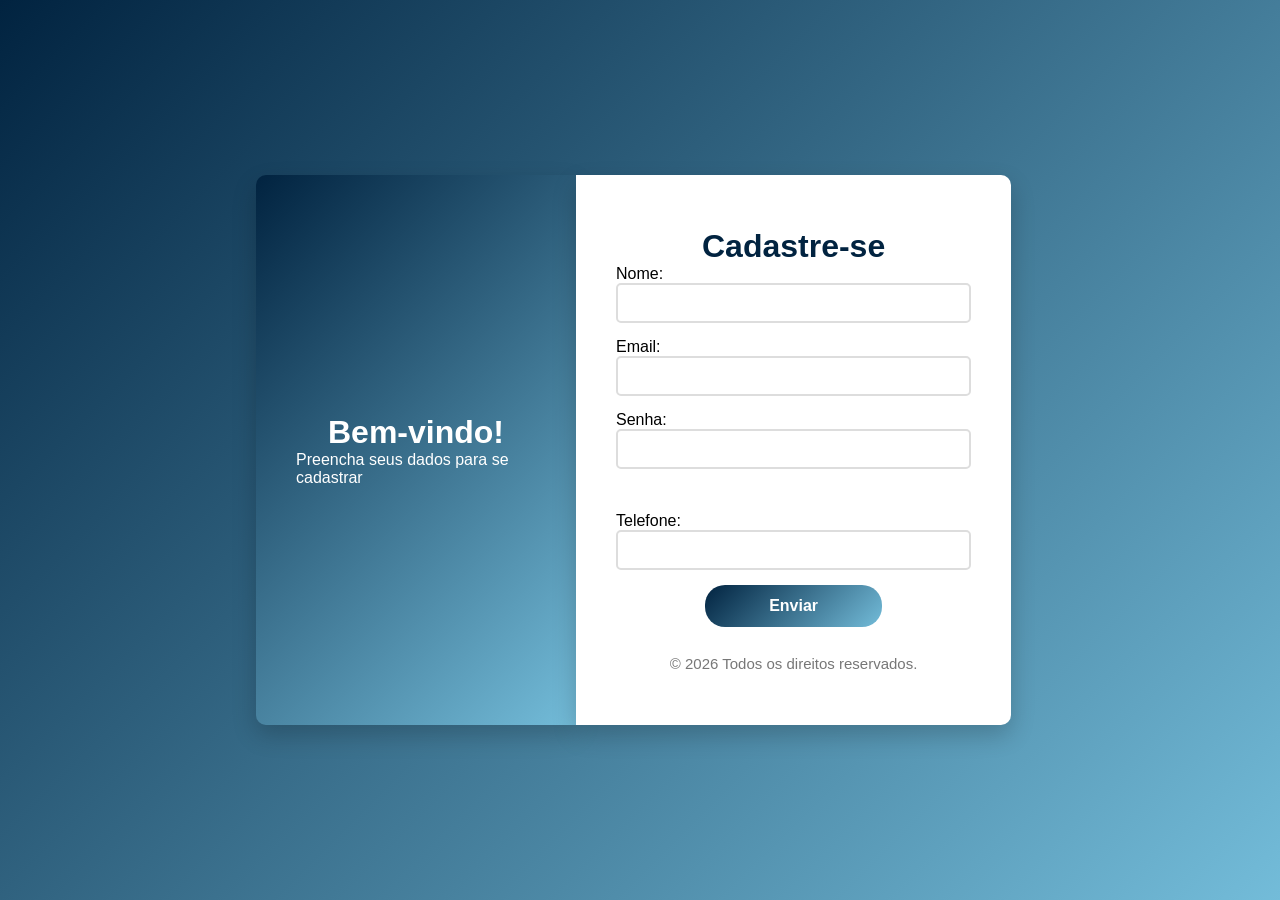
<file: index.html>
<!DOCTYPE html>
<html lang="pt-br">
<head>
    <meta charset="UTF-8">
    <meta name="viewport" content="width=device-width, initial-scale=1.0">
    <link rel="stylesheet" href="style.css">
    <script src="script.js"></script>
    <title>Cadastro</title>
</head>
<body>
    <div class="login-container">

      <div class="container-esquerdo">
        <h1>Bem-vindo!</h1>
        <p>Preencha seus dados para se cadastrar</p>
      </div>

      <div class="container-direito">
         <h1>Cadastre-se</h1>
        <form class="form-group">

          <label for="nome">Nome:</label>
          <input type="text" id="nome" name="nome">
          <br>

          <label for="email">Email:</label>
          <input type="email" id="email" name="email">
          <br>

          <label for="senha">Senha:</label>
          <input type="password" id="senha" name="senha">
          <br>

          <label for="telefone">Telefone:</label>
          <input type="tel" id="telefone" name="telefone">
          <br>

        <button class="btn-login" type="submit" value="botao">Enviar</button>
        </form>
        <footer class="login-footer">
          <p>&copy; 2026 Todos os direitos reservados.</p>
        </footer>
     </div>

  </div>

</body>

</html>
</file>
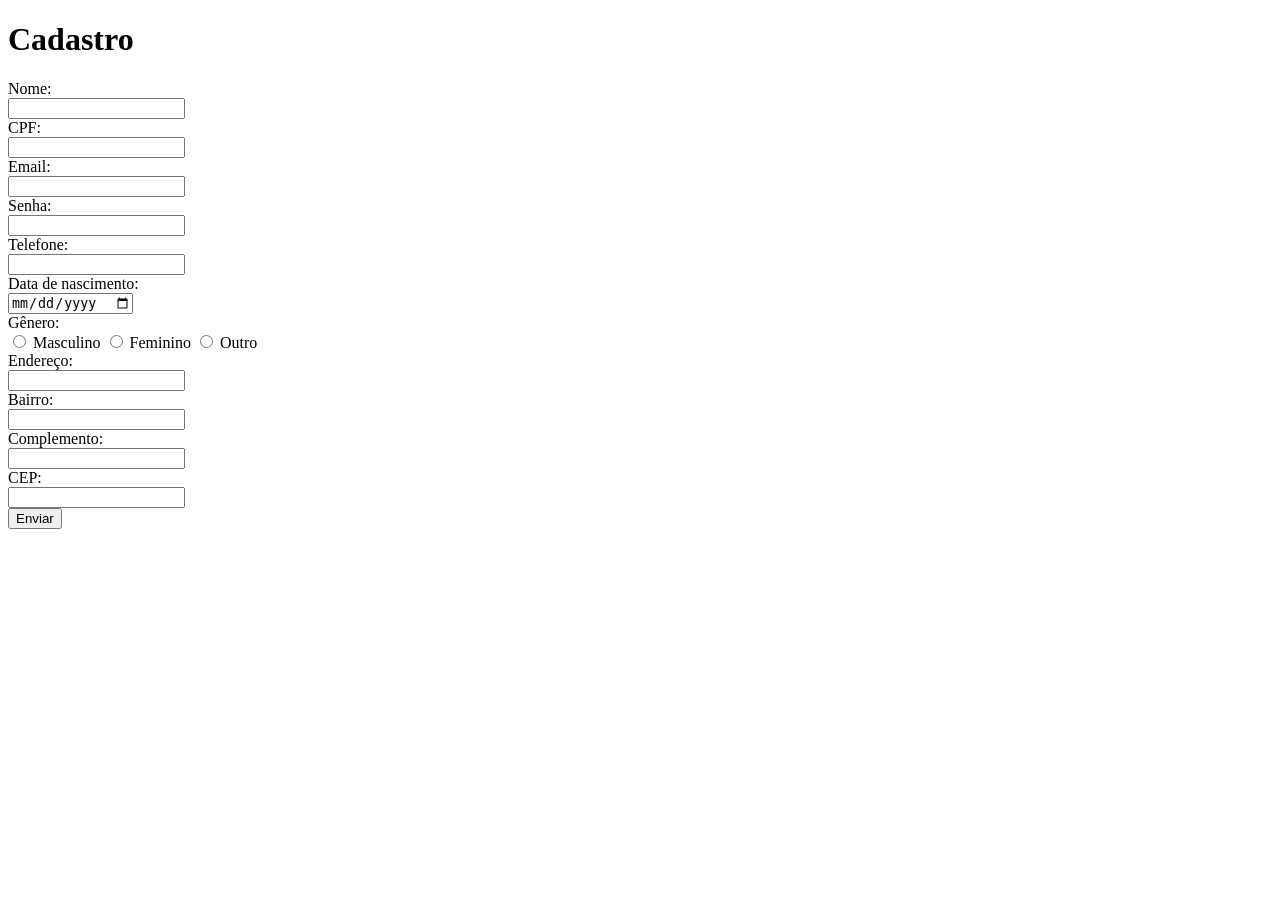
<file: form.html>
<!DOCTYPE html>
<html lang="pt-br">
<head>
    <meta charset="UTF-8">
    <meta name="viewport" content="width=device-width, initial-scale=1.0">
    <title>Cadastro</title>
</head>
<body>
    <div id="form">
      <form>
        <h1>Cadastro</h1>
        Nome:<br>
        <input type="text" name="nome">
        <br>
        CPF:<br>
        <input type="text" name="cpf">
        <br>
        Email:<br>
        <input type="email" name="email">
        <br>
        Senha:<br>
        <input type="password" name="password" >
        <br>
        Telefone:<br>
        <input type="tel" name="telefone">
        <br>
        Data de nascimento:<br>
        <input type="date" name="data_nascimento">
        <br>
        Gênero:<br>
        <input type="radio" name="genero"> Masculino
        <input type="radio" name="genero"> Feminino
        <input type="radio" name="genero"> Outro
        <br>
        Endereço:<br>
        <input type="text" name="endereco">
        <br>
        Bairro:<br>
        <input type="text" name="bairro">
        <br>
        Complemento:<br>
        <input type="text" name="complemento">
        <br>
        CEP:<br>
        <input type="text" name="cep">
        <br>
        <button type="submit" value="botao">Enviar</button>
        
      </form>
    </div>
</body>
</html>
</file>
<file: style.css>
* {  
    margin: 0;
    padding: 0;
    box-sizing: border-box;
}


body {
    font-family: 'Segoe UI', Tahoma, Geneva, Verdana, sans-serif;
    background: linear-gradient(135deg, #012340 0%, #73BCD9 100%);
    min-height: 100vh;
    width: 100%;
    display: flex;
    justify-content: center;
    align-items: center;
}

.login-container {
    display: flex;
    width: 100%;       
}

.container-direito{
    height: 550px;
    width: 34%;
    padding: 40px;
    display: flex;
    flex-direction: column;
    justify-content: center;
    background: white;
    border-radius: 0 10px 10px 0;
    box-shadow: 0 10px 25px rgba(0, 0, 0, 0.2);
   
}

.container-direito h1 {
    text-align: center;
    margin-top: 0;
    color:#012340
}

.container-esquerdo {
    height: 550px;
    width: 25%;
    padding: 40px;
    margin-left: 20%;
    background: linear-gradient(135deg, #012340, #73BCD9);
    display: flex;
    flex-direction: column;
    justify-content: center;
    align-items: center;
    color: white;
    border-radius: 10px 0 0 10px;
    box-shadow: 0 10px 25px rgba(0, 0, 0, 0.2);
}

.form-group{
    margin-bottom: 8px;
}

.form-group input {
    width: 100%;
    padding: 10px 10px;
    font-size: 13px;
    margin-bottom: 15px;
    border: 2px solid #ddd;
    border-radius: 5px;
    font-size: 14px;
    transition: border-color 0.3s;
}

.btn-login {
    width: 50%;
    display: block;
    margin: 0 auto;
    padding: 12px;
    background: linear-gradient(135deg, #012340 0%, #73BCD9 100%);
    color: white;
    border: none;
    border-radius: 20px;
    font-size: 16px;
    font-weight: 600;
    cursor: pointer;
    transition: transform 0.2s;
}

.btn-login:hover {
    transform: translateY(-2px);
}

.login-footer {
    text-align: center;
    margin-top: 20px;
    color: #777;
    font-size: 15px;
}

@media (max-width: 768px) {

    body {
        align-items: flex-start;
        padding: 2rem 1rem;
    }

    .login-container {
        flex-direction: column; /* empilha esquerdo e direito */
        width: 100%;
    }

    .container-esquerdo {
        width: 100%;
        height: auto;
        margin-left: 0;
        padding: 2rem;
        border-radius: 10px 10px 0 0; /* arredonda só em cima */
    }

    .container-direito {
        width: 100%;
        height: auto;
        border-radius: 0 0 10px 10px; /* arredonda só embaixo */
        padding: 2rem;
    }
}

@media (max-width: 480px) {

    .container-esquerdo {
        padding: 1.5rem;
    }

    .container-direito {
        padding: 1.5rem;
    }

    .container-direito h1 {
        font-size: 1.5rem;
    }

    .btn-login {
        width: 100%; /* botão ocupa largura toda no celular */
    }
}
</file>
